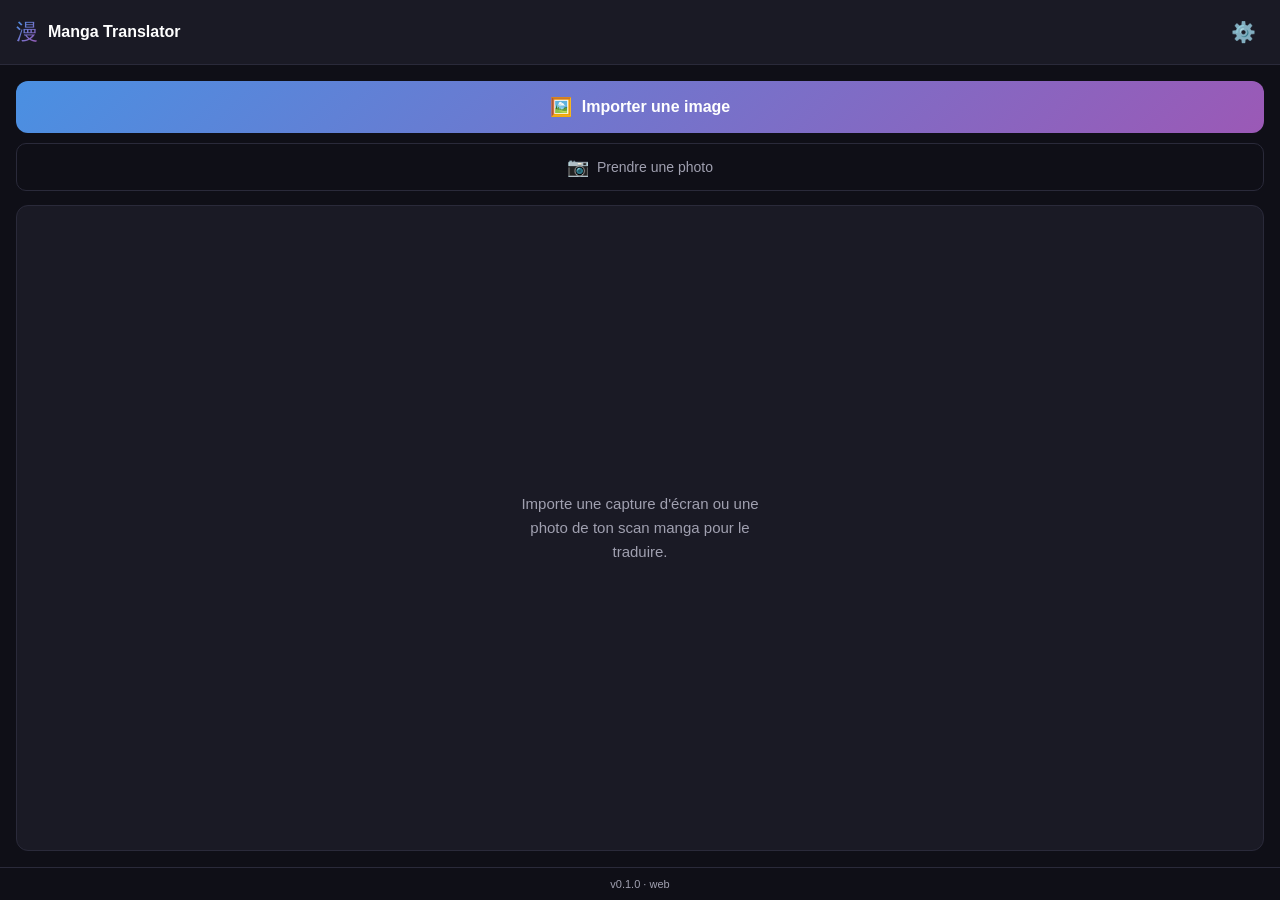
<file: index.html>
<!DOCTYPE html>
<html lang="fr">
<head>
  <meta charset="UTF-8" />
  <meta name="viewport" content="width=device-width, initial-scale=1.0" />
  <meta http-equiv="refresh" content="0; url=webapp/" />
  <title>Manga Translator</title>
  <script>location.replace('webapp/' + location.search + location.hash);</script>
</head>
<body style="font-family:sans-serif;background:#0f0f17;color:#fff;padding:24px;">
  Redirection vers <a href="webapp/" style="color:#4a90e2;">l'application</a>…
</body>
</html>
</file>
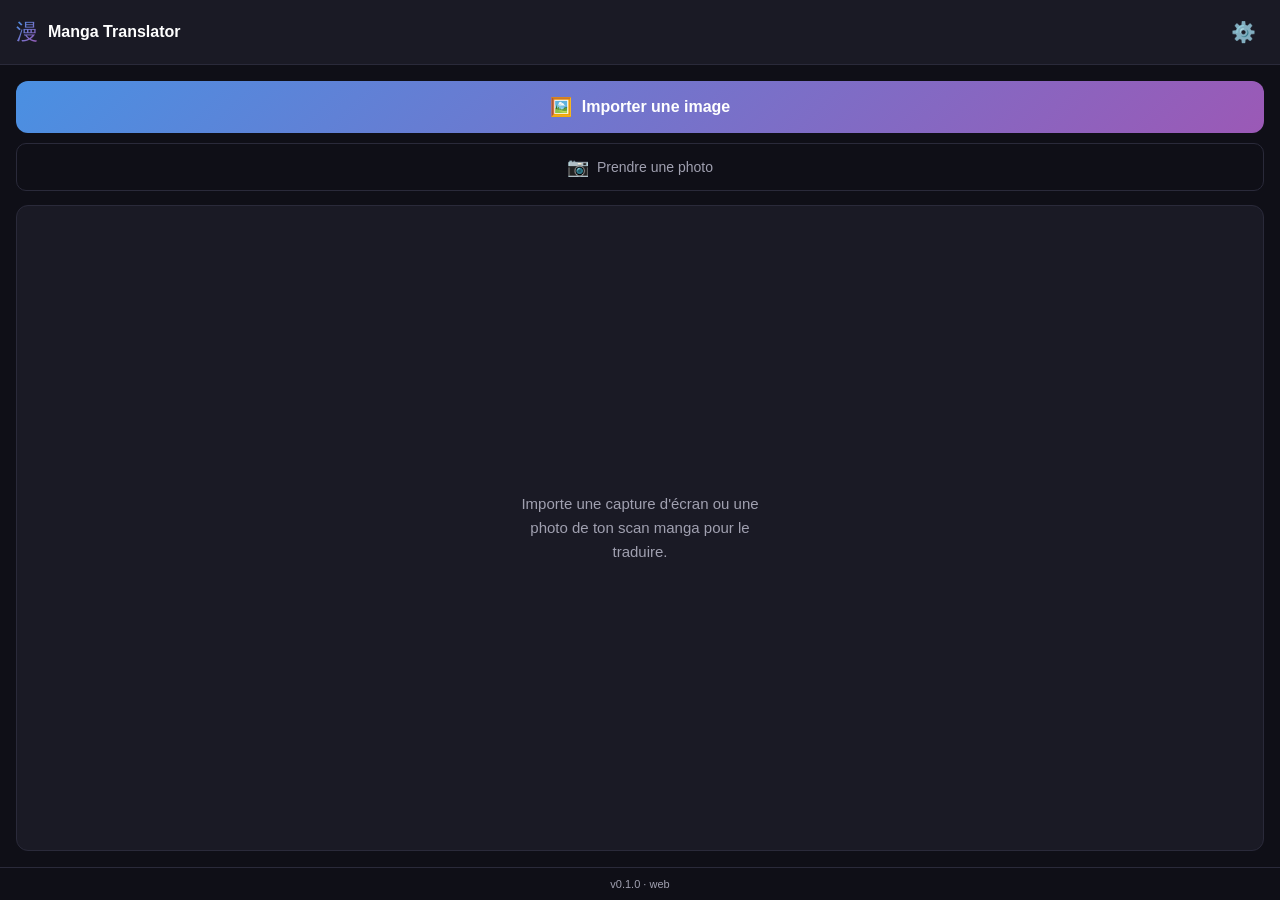
<file: webapp/index.html>
<!DOCTYPE html>
<html lang="fr">
<head>
  <meta charset="UTF-8" />
  <meta name="viewport" content="width=device-width, initial-scale=1.0, viewport-fit=cover" />
  <meta name="theme-color" content="#0f0f17" />
  <title>Manga Translator</title>
  <link rel="manifest" href="manifest.webmanifest" />
  <link rel="apple-touch-icon" href="../icons/icon128.png" />
  <link rel="stylesheet" href="style.css" />
</head>
<body>
  <header class="header">
    <span class="header-logo">漫</span>
    <span class="header-title">Manga Translator</span>
    <button id="settingsBtn" class="btn-icon-round" title="Réglages">⚙️</button>
  </header>

  <!-- Panneau réglages -->
  <div id="settingsPanel" class="settings-panel hidden">
    <div class="settings-header">
      <span class="settings-title">Réglages</span>
      <button id="settingsCloseBtn" class="btn-icon-round">✕</button>
    </div>
    <div class="settings-body">
      <label class="settings-label">Mode de traduction</label>
      <div class="mode-options">
        <label class="mode-option">
          <input type="radio" name="mode" value="local" id="modeLocal" />
          <span><b>Gratuit</b> — Tesseract + MyMemory<br><small>Sur l'appareil, aucune clé</small></span>
        </label>
        <label class="mode-option">
          <input type="radio" name="mode" value="ai" id="modeAi" />
          <span><b>IA</b> — multi-fournisseurs<br><small>Meilleure qualité, ta clé</small></span>
        </label>
      </div>

      <div id="aiKeySection" class="hidden">
        <label class="settings-label">Fournisseurs IA</label>
        <p class="settings-hint">Active un ou plusieurs fournisseurs et colle ta clé. L'appli les essaie de haut en bas et bascule sur le suivant si l'un échoue (quota, ou bloqué par le navigateur).</p>
        <div id="aiProvidersList"></div>
      </div>

      <button id="saveSettingsBtn" class="btn-primary">Enregistrer</button>
      <p id="saveKeyMsg" class="save-key-msg hidden"></p>
    </div>
  </div>

  <main class="main">
    <div class="controls">
      <button id="importBtn" class="btn-primary"><span class="btn-icon">🖼️</span> Importer une image</button>
      <button id="cameraBtn" class="btn-secondary"><span class="btn-icon">📷</span> Prendre une photo</button>
      <input id="fileImport" type="file" accept="image/*" hidden />
      <input id="fileCamera" type="file" accept="image/*" capture="environment" hidden />
    </div>

    <section class="result-zone">
      <div id="stateEmpty" class="state-empty">
        <p class="state-hint">Importe une capture d'écran ou une photo de ton scan manga pour le traduire.</p>
      </div>

      <div id="stateProgress" class="state-progress hidden">
        <span class="progress-spinner">⏳</span>
        <p id="progressText" class="progress-text">Préparation…</p>
      </div>

      <div id="stateSuccess" class="state-success hidden">
        <img id="capturePreview" class="capture-preview" alt="Image" />
        <div class="blocks-header">
          <span id="blocksCount" class="blocks-count"></span>
          <div class="blocks-actions">
            <button id="copyAllBtn" class="btn-mini">⧉ Tout copier</button>
            <button id="newCaptureBtn" class="btn-mini">↺ Nouvelle</button>
          </div>
        </div>
        <div id="blocksContainer" class="blocks-container"></div>
      </div>

      <div id="stateError" class="state-error hidden">
        <span class="error-icon">⚠️</span>
        <p id="errorMessage" class="error-message"></p>
        <button id="retryBtn" class="btn-mini">Réessayer</button>
      </div>
    </section>
  </main>

  <footer class="footer"><span>v0.1.0 · web</span></footer>

  <script src="../lib/tesseract/tesseract.min.js"></script>
  <script src="../sidepanel/providers.js"></script>
  <script src="app.js"></script>
</body>
</html>
</file>
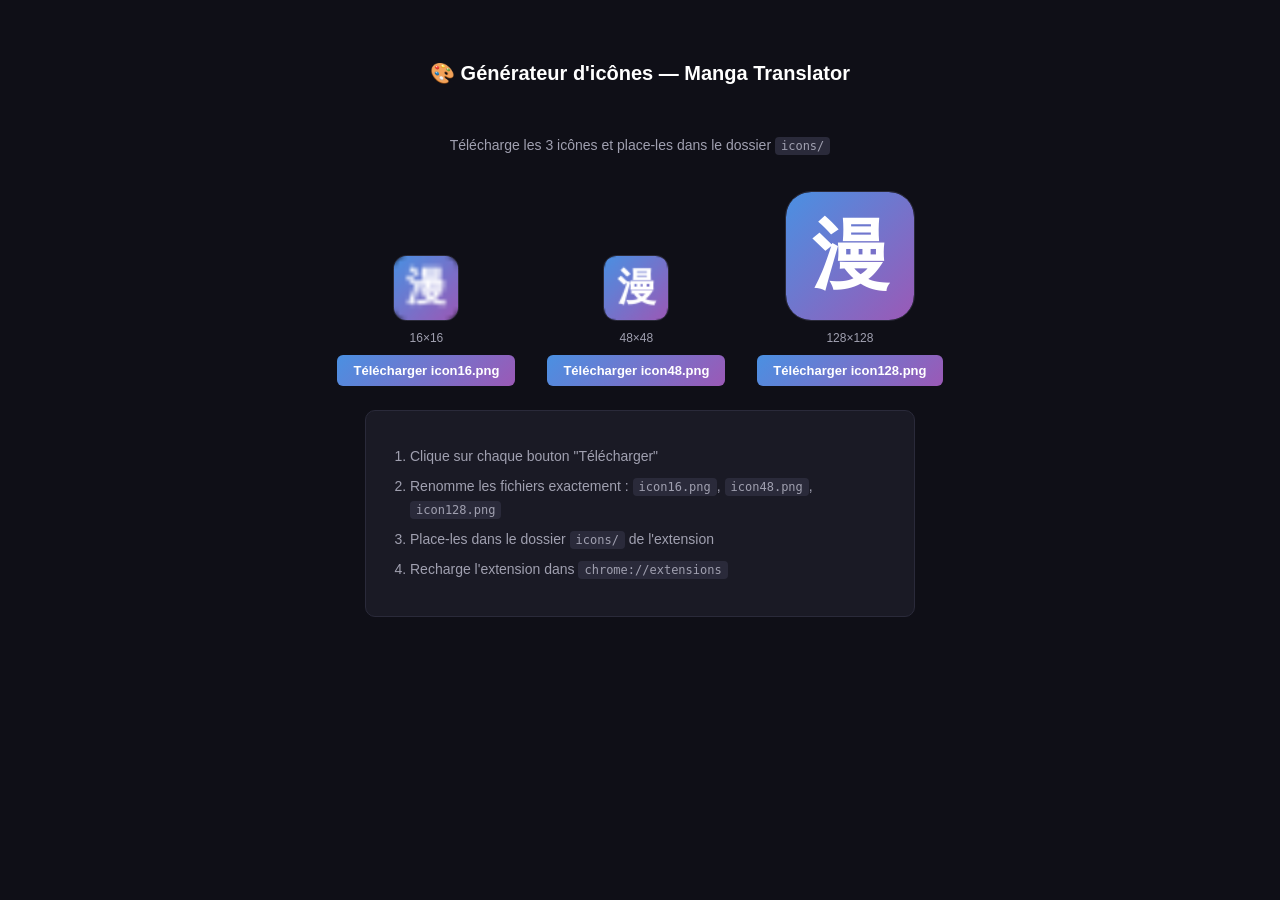
<file: icons/generate-icons.html>
<!DOCTYPE html>
<html lang="fr">
<head>
  <meta charset="UTF-8" />
  <title>Générateur d'icônes — Manga Translator</title>
  <style>
    body {
      font-family: sans-serif;
      background: #0f0f17;
      color: #fff;
      display: flex;
      flex-direction: column;
      align-items: center;
      gap: 24px;
      padding: 40px 20px;
    }
    h1 { font-size: 20px; }
    p { color: #a0a0b0; font-size: 14px; }
    .icons { display: flex; gap: 32px; align-items: flex-end; flex-wrap: wrap; justify-content: center; }
    .icon-wrap { display: flex; flex-direction: column; align-items: center; gap: 10px; }
    canvas { border-radius: 20%; border: 1px solid #2a2a3a; }
    a {
      display: inline-block;
      padding: 8px 16px;
      background: linear-gradient(135deg, #4a90e2, #9b59b6);
      color: #fff;
      text-decoration: none;
      border-radius: 6px;
      font-size: 13px;
      font-weight: 600;
    }
    .instructions {
      background: #1a1a25;
      border: 1px solid #2a2a3a;
      border-radius: 10px;
      padding: 20px 24px;
      max-width: 500px;
      line-height: 1.7;
      font-size: 14px;
    }
    ol { padding-left: 20px; color: #a0a0b0; }
    li { margin-bottom: 6px; }
    code { background: #2a2a3a; padding: 2px 6px; border-radius: 4px; font-size: 12px; }
  </style>
</head>
<body>
  <h1>🎨 Générateur d'icônes — Manga Translator</h1>
  <p>Télécharge les 3 icônes et place-les dans le dossier <code>icons/</code></p>

  <div class="icons" id="icons"></div>

  <div class="instructions">
    <ol>
      <li>Clique sur chaque bouton "Télécharger"</li>
      <li>Renomme les fichiers exactement : <code>icon16.png</code>, <code>icon48.png</code>, <code>icon128.png</code></li>
      <li>Place-les dans le dossier <code>icons/</code> de l'extension</li>
      <li>Recharge l'extension dans <code>chrome://extensions</code></li>
    </ol>
  </div>

  <script>
    const sizes = [16, 48, 128];

    sizes.forEach((size) => {
      const canvas = document.createElement("canvas");
      canvas.width = size;
      canvas.height = size;
      const ctx = canvas.getContext("2d");

      // Fond dégradé bleu → violet
      const gradient = ctx.createLinearGradient(0, 0, size, size);
      gradient.addColorStop(0, "#4a90e2");
      gradient.addColorStop(1, "#9b59b6");
      ctx.fillStyle = gradient;

      // Coins arrondis (clip)
      const radius = size * 0.2;
      ctx.beginPath();
      ctx.moveTo(radius, 0);
      ctx.lineTo(size - radius, 0);
      ctx.quadraticCurveTo(size, 0, size, radius);
      ctx.lineTo(size, size - radius);
      ctx.quadraticCurveTo(size, size, size - radius, size);
      ctx.lineTo(radius, size);
      ctx.quadraticCurveTo(0, size, 0, size - radius);
      ctx.lineTo(0, radius);
      ctx.quadraticCurveTo(0, 0, radius, 0);
      ctx.closePath();
      ctx.fill();

      // Caractère 漫
      ctx.fillStyle = "#ffffff";
      ctx.textAlign = "center";
      ctx.textBaseline = "middle";
      ctx.font = `bold ${Math.round(size * 0.6)}px sans-serif`;
      ctx.fillText("漫", size / 2, size / 2 + size * 0.03);

      // Lien de téléchargement
      const dataURL = canvas.toDataURL("image/png");
      const a = document.createElement("a");
      a.href = dataURL;
      a.download = `icon${size}.png`;
      a.textContent = `Télécharger icon${size}.png`;

      const wrap = document.createElement("div");
      wrap.className = "icon-wrap";

      // Affiche le canvas à une taille lisible (min 64px)
      const display = document.createElement("canvas");
      const displaySize = Math.max(size, 64);
      display.width = displaySize;
      display.height = displaySize;
      display.getContext("2d").drawImage(canvas, 0, 0, displaySize, displaySize);

      const label = document.createElement("span");
      label.textContent = `${size}×${size}`;
      label.style.fontSize = "12px";
      label.style.color = "#a0a0b0";

      wrap.append(display, label, a);
      document.getElementById("icons").append(wrap);
    });
  </script>
</body>
</html>
</file>
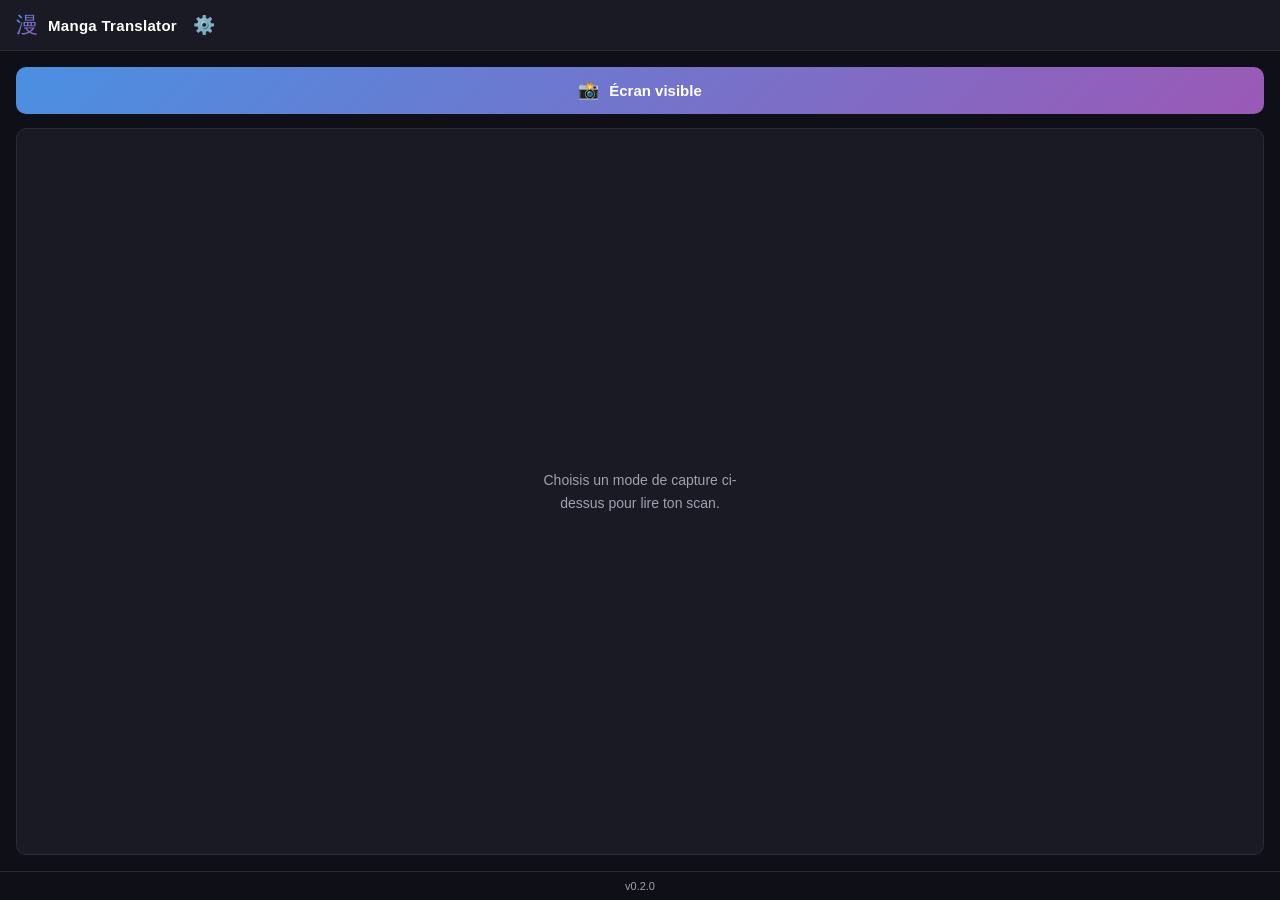
<file: sidepanel/sidepanel.html>
<!DOCTYPE html>
<html lang="fr">
<head>
  <meta charset="UTF-8" />
  <meta name="viewport" content="width=device-width, initial-scale=1.0" />
  <title>Manga Translator</title>
  <link rel="stylesheet" href="sidepanel.css" />
</head>
<body>
  <header class="header">
    <span class="header-logo">漫</span>
    <span class="header-title">Manga Translator</span>
    <button id="settingsBtn" class="btn-icon-round" title="Réglages">⚙️</button>
  </header>

  <!-- Panneau réglages (overlay) -->
  <div id="settingsPanel" class="settings-panel hidden">
    <div class="settings-header">
      <span class="settings-title">Réglages</span>
      <button id="settingsCloseBtn" class="btn-icon-round">✕</button>
    </div>
    <div class="settings-body">
      <label class="settings-label">Mode de traduction</label>
      <div class="mode-options">
        <label class="mode-option">
          <input type="radio" name="mode" value="local" id="modeLocal" />
          <span><b>Gratuit</b> — Tesseract + MyMemory<br><small>Local, aucune clé</small></span>
        </label>
        <label class="mode-option">
          <input type="radio" name="mode" value="ai" id="modeAi" />
          <span><b>IA</b> — multi-fournisseurs<br><small>Meilleure qualité, ta clé</small></span>
        </label>
      </div>

      <label class="settings-label">E-mail MyMemory (optionnel)</label>
      <p class="settings-hint">Mode gratuit. Renseigne ton e-mail pour augmenter ton quota de traduction MyMemory (~10×). Laissé vide, l'extension utilise le quota anonyme partagé.</p>
      <input type="email" id="myMemoryEmail" class="api-key-input" placeholder="ton.email@exemple.com" autocomplete="off" spellcheck="false">

      <div id="aiKeySection" class="hidden">
        <label class="settings-label">Fournisseurs IA</label>
        <p class="settings-hint">Active un ou plusieurs fournisseurs et colle ta clé. L'extension les essaie de haut en bas et bascule sur le suivant si l'un échoue (quota dépassé, etc.).</p>
        <div id="aiProvidersList"></div>
      </div>

      <button id="saveSettingsBtn" class="capture-btn btn-save-key">Enregistrer</button>
      <p id="saveKeyMsg" class="save-key-msg hidden"></p>
    </div>
  </div>

  <main class="main">
    <div class="controls">
      <button id="captureBtn" class="capture-btn">
        <span class="btn-icon">📸</span>
        <span class="btn-label">Écran visible</span>
      </button>
    </div>

    <section id="resultZone" class="result-zone">

      <!-- État vide -->
      <div id="stateEmpty" class="state-empty">
        <p class="state-hint" id="emptyHint">Choisis un mode de capture ci-dessus pour lire ton scan.</p>
      </div>

      <!-- État chargement / progression -->
      <div id="stateProgress" class="state-progress hidden">
        <span class="progress-spinner">⏳</span>
        <p id="progressText" class="progress-text">Préparation…</p>
      </div>

      <!-- État sélection de zone -->
      <div id="stateSelect" class="state-select hidden">
        <p class="select-hint">Dessine un rectangle sur la bulle à analyser</p>
        <div class="select-canvas-wrap">
          <canvas id="selectCanvas"></canvas>
        </div>
        <div class="select-actions">
          <button id="analyzeSelBtn" class="capture-btn btn-sm">Analyser la sélection</button>
          <button id="analyzeAllBtn" class="btn-secondary">Toute l'image</button>
          <button id="recaptureBtn" class="btn-secondary">↩ Recapturer</button>
        </div>
      </div>

      <!-- État succès -->
      <div id="stateSuccess" class="state-success hidden">
        <img id="capturePreview" class="capture-preview" alt="Capture" />

        <div class="blocks-header">
          <span id="blocksCount" class="blocks-count"></span>
          <div class="blocks-actions">
            <button id="copyAllBtn" class="btn-secondary">⧉ Tout copier</button>
            <button id="newCaptureBtn" class="btn-secondary">↺ Nouvelle</button>
          </div>
        </div>

        <div id="blocksContainer" class="blocks-container"></div>
      </div>

      <!-- État erreur -->
      <div id="stateError" class="state-error hidden">
        <span class="error-icon">⚠️</span>
        <p id="errorMessage" class="error-message"></p>
        <button id="retryBtn" class="btn-secondary btn-retry">Réessayer</button>
      </div>

    </section>
  </main>

  <footer class="footer">
    <span>v0.2.0</span>
  </footer>

  <script src="../lib/tesseract/tesseract.min.js"></script>
  <script src="selector.js"></script>
  <script src="providers.js"></script>
  <script src="sidepanel.js"></script>
</body>
</html>
</file>
<file: webapp/style.css>
:root {
  --bg-primary: #0f0f17;
  --bg-secondary: #1a1a25;
  --accent-blue: #4a90e2;
  --accent-purple: #9b59b6;
  --text-primary: #fff;
  --text-secondary: #a0a0b0;
  --border: #2a2a3a;
  --success: #2ecc71;
  --error: #e74c3c;
  --warning: #f39c12;
}
* { box-sizing: border-box; margin: 0; padding: 0; }
html, body {
  min-height: 100%;
  font-family: -apple-system, BlinkMacSystemFont, "Segoe UI", sans-serif;
  background: var(--bg-primary);
  color: var(--text-primary);
  font-size: 15px;
}
body {
  display: flex; flex-direction: column; min-height: 100vh;
  padding-bottom: env(safe-area-inset-bottom);
}

/* Header */
.header {
  display: flex; align-items: center; gap: 10px;
  padding: 14px 16px calc(14px); padding-top: calc(14px + env(safe-area-inset-top));
  background: var(--bg-secondary); border-bottom: 1px solid var(--border);
  position: sticky; top: 0; z-index: 10;
}
.header-logo {
  font-size: 22px; line-height: 1;
  background: linear-gradient(135deg, var(--accent-blue), var(--accent-purple));
  -webkit-background-clip: text; background-clip: text; -webkit-text-fill-color: transparent;
}
.header-title { font-size: 16px; font-weight: 600; }
.btn-icon-round {
  margin-left: auto; background: transparent; border: none; cursor: pointer;
  font-size: 20px; padding: 6px 8px; border-radius: 8px; color: var(--text-secondary);
}
.btn-icon-round:hover { background: rgba(255,255,255,0.08); }

.main { flex: 1; display: flex; flex-direction: column; gap: 14px; padding: 16px; }

/* Boutons */
.controls { display: flex; flex-direction: column; gap: 10px; }
.btn-icon { font-size: 18px; }
.btn-primary {
  display: flex; align-items: center; justify-content: center; gap: 10px;
  width: 100%; padding: 15px 20px; border: none; border-radius: 12px;
  background: linear-gradient(135deg, var(--accent-blue), var(--accent-purple));
  color: #fff; font-size: 16px; font-weight: 600; cursor: pointer;
}
.btn-primary:active { transform: translateY(1px); }
.btn-secondary {
  display: flex; align-items: center; justify-content: center; gap: 8px;
  width: 100%; padding: 12px 16px; border: 1px solid var(--border); border-radius: 10px;
  background: transparent; color: var(--text-secondary); font-size: 14px; font-weight: 500; cursor: pointer;
}
.btn-secondary:hover { border-color: var(--accent-blue); color: var(--text-primary); }
.btn-mini {
  padding: 7px 12px; border: 1px solid var(--border); border-radius: 8px;
  background: transparent; color: var(--text-secondary); font-size: 13px; cursor: pointer; white-space: nowrap;
}
.btn-mini:hover { border-color: var(--accent-blue); color: var(--accent-blue); }
.btn-mini.btn-copied { border-color: var(--success); color: var(--success); }

/* Zone résultats */
.result-zone {
  flex: 1; background: var(--bg-secondary); border: 1px solid var(--border);
  border-radius: 12px; overflow-y: auto; display: flex; flex-direction: column;
}
.hidden { display: none !important; }

.state-empty, .state-progress, .state-error {
  flex: 1; display: flex; flex-direction: column; align-items: center; justify-content: center;
  gap: 12px; padding: 32px 24px; text-align: center;
}
.state-hint { color: var(--text-secondary); line-height: 1.6; max-width: 260px; }
.progress-spinner { font-size: 30px; animation: pulse 1.2s ease-in-out infinite; }
@keyframes pulse { 0%,100% { opacity: 1; } 50% { opacity: .4; } }
.progress-text { color: var(--text-secondary); font-size: 14px; }
.error-icon { font-size: 30px; }
.error-message { color: var(--error); line-height: 1.5; max-width: 280px; }

/* Succès */
.state-success { display: flex; flex-direction: column; padding: 14px; gap: 12px; }
.capture-preview {
  width: 100%; max-height: 200px; border-radius: 10px; border: 1px solid var(--border);
  object-fit: contain; background: #000;
}
.blocks-header { display: flex; align-items: center; justify-content: space-between; gap: 8px; padding-bottom: 8px; border-bottom: 1px solid var(--border); }
.blocks-count { font-size: 13px; font-weight: 600; }
.blocks-actions { display: flex; gap: 6px; }
.blocks-container { display: flex; flex-direction: column; gap: 10px; }
.no-text-msg { font-size: 14px; color: var(--text-secondary); line-height: 1.6; text-align: center; padding: 16px 0; }

/* Cartes */
.block-card {
  background: linear-gradient(180deg, rgba(255,255,255,0.03), rgba(255,255,255,0));
  border: 1px solid var(--border); border-radius: 12px; padding: 12px 14px;
  animation: cardIn .28s ease both;
}
@keyframes cardIn { from { opacity: 0; transform: translateY(6px); } to { opacity: 1; transform: translateY(0); } }
.block-card.low-conf { border-color: rgba(231,76,60,.4); background: linear-gradient(180deg, rgba(231,76,60,.05), rgba(255,255,255,0)); }
.block-header { display: flex; align-items: center; gap: 8px; margin-bottom: 6px; }
.block-num {
  display: inline-flex; align-items: center; justify-content: center; min-width: 22px; height: 22px; padding: 0 7px;
  border-radius: 999px; background: linear-gradient(135deg, var(--accent-blue), var(--accent-purple));
  color: #fff; font-size: 11px; font-weight: 700;
}
.block-conf { margin-left: auto; font-size: 10px; font-weight: 700; padding: 2px 8px; border-radius: 999px; }
.conf-high { color: #7dd3a8; background: rgba(46,204,113,.15); }
.conf-mid  { color: #f0c674; background: rgba(243,156,18,.15); }
.conf-low  { color: #ec8a80; background: rgba(231,76,60,.15); }
.block-lang { display: flex; align-items: flex-start; gap: 8px; padding: 7px 0; }
.block-lang + .block-lang { border-top: 1px solid var(--border); }
.lang-flag { font-size: 15px; flex-shrink: 0; margin-top: 2px; opacity: .9; }
.block-lang-text { flex: 1; white-space: pre-wrap; word-break: break-word; min-width: 0; }
.block-fr .block-lang-text { color: var(--text-primary); font-size: 15px; font-weight: 600; line-height: 1.5; }
.block-en .block-lang-text { color: var(--text-secondary); font-size: 13px; line-height: 1.45; }
.block-pending { color: var(--text-secondary); font-style: italic; opacity: .7; }
.btn-copy-block {
  flex-shrink: 0; width: 30px; height: 30px; display: flex; align-items: center; justify-content: center;
  border: 1px solid var(--border); border-radius: 8px; background: transparent; color: var(--text-secondary);
  font-size: 14px; cursor: pointer;
}
.btn-copy-block.btn-copied { border-color: var(--success); color: var(--success); }

/* Réglages */
.settings-panel { position: fixed; inset: 0; background: var(--bg-primary); z-index: 100; display: flex; flex-direction: column; }
.settings-header {
  display: flex; align-items: center; justify-content: space-between;
  padding: 14px 16px; padding-top: calc(14px + env(safe-area-inset-top));
  background: var(--bg-secondary); border-bottom: 1px solid var(--border);
}
.settings-title { font-size: 16px; font-weight: 600; }
.settings-body {
  flex: 1; min-height: 0; overflow-y: auto; display: flex; flex-direction: column; gap: 12px;
  padding: 20px 16px calc(20px + env(safe-area-inset-bottom));
}
.settings-label { font-size: 11px; font-weight: 600; color: var(--text-secondary); text-transform: uppercase; letter-spacing: .06em; }
.settings-hint { font-size: 12px; color: var(--text-secondary); line-height: 1.5; margin: -4px 0 4px; }
.mode-options { display: flex; flex-direction: column; gap: 8px; }
.mode-option { display: flex; align-items: flex-start; gap: 8px; padding: 12px; border: 1px solid var(--border); border-radius: 8px; cursor: pointer; font-size: 14px; line-height: 1.4; }
.mode-option input { margin-top: 2px; flex-shrink: 0; }
.mode-option small { color: var(--text-secondary); }
.mode-option:has(input:checked) { border-color: var(--accent-blue); background: rgba(74,144,226,.08); }

#aiProvidersList { display: flex; flex-direction: column; gap: 10px; }
.provider-row { display: flex; flex-direction: column; gap: 6px; padding: 10px; border: 1px solid var(--border); border-radius: 8px; }
.provider-row:has(.provider-toggle:checked) { border-color: var(--accent-blue); background: rgba(74,144,226,.06); }
.provider-head { display: flex; align-items: center; gap: 8px; cursor: pointer; }
.provider-toggle { width: 16px; height: 16px; flex-shrink: 0; accent-color: var(--accent-blue); }
.provider-name { font-size: 14px; font-weight: 600; }
.provider-name small { font-weight: 400; color: var(--text-secondary); }
.api-key-row { display: flex; gap: 6px; }
.api-key-input { flex: 1; background: var(--bg-secondary); border: 1px solid var(--border); border-radius: 6px; color: var(--text-primary); font-size: 13px; font-family: monospace; padding: 9px 10px; }
.api-key-input:focus { outline: none; border-color: var(--accent-blue); }
.btn-toggle-key { background: var(--bg-secondary); border: 1px solid var(--border); border-radius: 6px; cursor: pointer; padding: 8px 10px; font-size: 14px; }
.settings-link { font-size: 12px; color: var(--accent-blue); text-decoration: none; }
.save-key-msg { font-size: 13px; text-align: center; }
.save-key-ok { color: var(--success); }
.save-key-err { color: var(--error); }

.footer { padding: 10px 16px calc(10px + env(safe-area-inset-bottom)); text-align: center; color: var(--text-secondary); font-size: 11px; border-top: 1px solid var(--border); }
</file>
<file: sidepanel/sidepanel.css>
:root {
  --bg-primary: #0f0f17;
  --bg-secondary: #1a1a25;
  --accent-blue: #4a90e2;
  --accent-purple: #9b59b6;
  --text-primary: #fff;
  --text-secondary: #a0a0b0;
  --border: #2a2a3a;
  --success: #2ecc71;
  --error: #e74c3c;
  --warning: #f39c12;
}

* {
  box-sizing: border-box;
  margin: 0;
  padding: 0;
}

html, body {
  height: 100%;
  font-family: -apple-system, BlinkMacSystemFont, "Segoe UI", sans-serif;
  background: var(--bg-primary);
  color: var(--text-primary);
  font-size: 14px;
}

body {
  display: flex;
  flex-direction: column;
  min-height: 100vh;
}

/* ── Header ── */
.header {
  display: flex;
  align-items: center;
  gap: 10px;
  padding: 12px 16px;
  background: var(--bg-secondary);
  border-bottom: 1px solid var(--border);
  flex-shrink: 0;
}

.header-logo {
  font-size: 22px;
  line-height: 1;
  background: linear-gradient(135deg, var(--accent-blue), var(--accent-purple));
  -webkit-background-clip: text;
  -webkit-text-fill-color: transparent;
  background-clip: text;
}

.header-title {
  font-size: 15px;
  font-weight: 600;
  letter-spacing: 0.02em;
}

/* ── Main ── */
.main {
  flex: 1;
  display: flex;
  flex-direction: column;
  gap: 14px;
  padding: 16px;
  overflow: hidden;
}

/* ── Controls ── */
.controls {
  display: flex;
  flex-direction: column;
  gap: 10px;
  flex-shrink: 0;
}

/* ── Capture button ── */
.capture-btn {
  display: flex;
  align-items: center;
  justify-content: center;
  gap: 10px;
  width: 100%;
  padding: 13px 20px;
  border: none;
  border-radius: 10px;
  background: linear-gradient(135deg, var(--accent-blue), var(--accent-purple));
  color: #fff;
  font-size: 15px;
  font-weight: 600;
  cursor: pointer;
  transition: opacity 0.15s, transform 0.1s;
}

.capture-btn:hover:not(:disabled) {
  opacity: 0.9;
  transform: translateY(-1px);
}

.capture-btn:active:not(:disabled) {
  transform: translateY(0);
}

.capture-btn:disabled {
  opacity: 0.6;
  cursor: not-allowed;
}

.btn-sm {
  flex: 1;
  padding: 10px 12px;
  font-size: 13px;
}

/* ── État sélection de zone ── */
.state-select {
  display: flex;
  flex-direction: column;
  height: 100%;
}

.select-hint {
  font-size: 12px;
  color: var(--text-secondary);
  text-align: center;
  padding: 8px 12px 6px;
  flex-shrink: 0;
}

.select-canvas-wrap {
  flex: 1;
  display: flex;
  align-items: center;
  justify-content: center;
  overflow: hidden;
  padding: 0 8px;
  cursor: crosshair;
}

#selectCanvas {
  display: block;
  cursor: crosshair;
  border-radius: 4px;
}

.select-actions {
  display: flex;
  gap: 6px;
  padding: 10px 12px;
  flex-shrink: 0;
  border-top: 1px solid var(--border);
}

.btn-icon {
  font-size: 17px;
}

/* ── Preprocessing toggle ── */
.toggle-row {
  display: flex;
  align-items: center;
  gap: 8px;
  cursor: pointer;
  padding: 0 2px;
  user-select: none;
}

.toggle-row input[type="checkbox"] {
  accent-color: var(--accent-blue);
  width: 14px;
  height: 14px;
  cursor: pointer;
}

.toggle-label {
  font-size: 12px;
  color: var(--text-secondary);
}

/* ── Result zone ── */
.result-zone {
  flex: 1;
  background: var(--bg-secondary);
  border: 1px solid var(--border);
  border-radius: 10px;
  overflow-y: auto;
  display: flex;
  flex-direction: column;
}

.hidden {
  display: none !important;
}

/* ── Empty state ── */
.state-empty {
  flex: 1;
  display: flex;
  align-items: center;
  justify-content: center;
  padding: 24px;
}

.state-hint {
  color: var(--text-secondary);
  line-height: 1.6;
  text-align: center;
  max-width: 200px;
}

/* ── Progress state ── */
.state-progress {
  flex: 1;
  display: flex;
  flex-direction: column;
  align-items: center;
  justify-content: center;
  gap: 12px;
  padding: 24px;
}

.progress-spinner {
  font-size: 28px;
  animation: pulse 1.2s ease-in-out infinite;
}

@keyframes pulse {
  0%, 100% { opacity: 1; }
  50% { opacity: 0.4; }
}

.progress-text {
  color: var(--text-secondary);
  font-size: 13px;
  text-align: center;
}

/* ── Settings panel ── */
.settings-panel {
  position: fixed;
  inset: 0;
  background: var(--bg-primary);
  z-index: 100;
  display: flex;
  flex-direction: column;
}

.settings-header {
  display: flex;
  align-items: center;
  justify-content: space-between;
  padding: 12px 16px;
  background: var(--bg-secondary);
  border-bottom: 1px solid var(--border);
  flex-shrink: 0;
}

.settings-title {
  font-size: 15px;
  font-weight: 600;
}

.settings-body {
  flex: 1;
  min-height: 0;        /* autorise le scroll dans un parent flex */
  overflow-y: auto;     /* défilement quand la liste des fournisseurs déborde */
  display: flex;
  flex-direction: column;
  gap: 12px;
  padding: 20px 16px;
}

.settings-label {
  font-size: 11px;
  font-weight: 600;
  color: var(--text-secondary);
  text-transform: uppercase;
  letter-spacing: 0.06em;
}

.mode-options {
  display: flex;
  flex-direction: column;
  gap: 8px;
}
.mode-option {
  display: flex;
  align-items: flex-start;
  gap: 8px;
  padding: 10px;
  border: 1px solid var(--border);
  border-radius: 6px;
  cursor: pointer;
  font-size: 13px;
  line-height: 1.4;
}
.mode-option input { margin-top: 2px; flex-shrink: 0; }
.mode-option small { color: var(--text-secondary); }
.mode-option:has(input:checked) {
  border-color: var(--accent-blue);
  background: rgba(74, 144, 226, 0.08);
}

.settings-hint {
  font-size: 11px;
  color: var(--text-secondary);
  line-height: 1.5;
  margin: -4px 0 4px;
}

/* ── Liste des fournisseurs IA ── */
#aiProvidersList {
  display: flex;
  flex-direction: column;
  gap: 10px;
}
.provider-row {
  display: flex;
  flex-direction: column;
  gap: 6px;
  padding: 10px;
  border: 1px solid var(--border);
  border-radius: 8px;
}
.provider-row:has(.provider-toggle:checked) {
  border-color: var(--accent-blue);
  background: rgba(74, 144, 226, 0.06);
}
.provider-head {
  display: flex;
  align-items: center;
  gap: 8px;
  cursor: pointer;
}
.provider-toggle {
  accent-color: var(--accent-blue);
  width: 15px;
  height: 15px;
  flex-shrink: 0;
  cursor: pointer;
}
.provider-name {
  font-size: 13px;
  font-weight: 600;
}
.provider-name small {
  font-weight: 400;
  color: var(--text-secondary);
}

.api-key-row {
  display: flex;
  gap: 6px;
}

.api-key-input {
  flex: 1;
  background: var(--bg-secondary);
  border: 1px solid var(--border);
  border-radius: 6px;
  color: var(--text-primary);
  font-size: 13px;
  font-family: monospace;
  padding: 8px 10px;
  transition: border-color 0.15s;
}
.api-key-input:focus {
  outline: none;
  border-color: var(--accent-blue);
}

.btn-toggle-key {
  background: var(--bg-secondary);
  border: 1px solid var(--border);
  border-radius: 6px;
  cursor: pointer;
  padding: 8px 10px;
  font-size: 14px;
  line-height: 1;
  transition: border-color 0.15s;
}
.btn-toggle-key:hover { border-color: var(--accent-blue); }

.settings-link {
  font-size: 12px;
  color: var(--accent-blue);
  text-decoration: none;
}
.settings-link:hover { text-decoration: underline; }

.btn-save-key {
  padding: 11px 20px;
  margin-top: 4px;
}

.save-key-msg {
  font-size: 12px;
  text-align: center;
}
.save-key-ok { color: var(--success); }
.save-key-err { color: var(--error); }

/* ── Header settings button ── */
.btn-icon-round {
  background: transparent;
  border: none;
  cursor: pointer;
  font-size: 18px;
  padding: 4px 6px;
  border-radius: 6px;
  line-height: 1;
  transition: background 0.15s;
  color: var(--text-secondary);
}
.btn-icon-round:hover { background: rgba(255, 255, 255, 0.08); }

/* Inline link button (in empty hint) */
.btn-link {
  background: none;
  border: none;
  color: var(--accent-blue);
  cursor: pointer;
  font-size: inherit;
  padding: 0;
  text-decoration: underline;
  font-family: inherit;
}

/* ── Success state ── */
.state-success {
  display: flex;
  flex-direction: column;
  padding: 12px;
  gap: 10px;
}

.capture-preview {
  width: 100%;
  max-height: 130px;
  border-radius: 10px;
  border: 1px solid var(--border);
  object-fit: contain;
  background: #000;
}

.blocks-header {
  display: flex;
  align-items: center;
  justify-content: space-between;
  gap: 8px;
  padding-bottom: 8px;
  border-bottom: 1px solid var(--border);
}

.blocks-count {
  font-size: 12px;
  font-weight: 600;
  color: var(--text-primary);
  flex-shrink: 0;
}

.blocks-actions {
  display: flex;
  gap: 6px;
}

.btn-secondary {
  padding: 5px 10px;
  border: 1px solid var(--border);
  border-radius: 6px;
  background: transparent;
  color: var(--text-secondary);
  font-size: 12px;
  cursor: pointer;
  transition: border-color 0.15s, color 0.15s;
  white-space: nowrap;
}

.btn-secondary:hover {
  border-color: var(--accent-blue);
  color: var(--accent-blue);
}

.btn-secondary.btn-copied {
  border-color: var(--success);
  color: var(--success);
}

/* Groupe à droite de l'en-tête (bouton Affiner + pastille de confiance) */
.block-header-right {
  margin-left: auto;
  display: flex;
  align-items: center;
  gap: 8px;
}

/* Badge de confiance OCR dans l'en-tête de carte */
.block-conf {
  font-size: 10px;
  font-weight: 700;
  padding: 2px 8px;
  border-radius: 999px;
  letter-spacing: 0.02em;
}
.conf-high { color: #7dd3a8; background: rgba(46, 204, 113, 0.15); }
.conf-mid  { color: #f0c674; background: rgba(243, 156, 18, 0.15); }
.conf-low  { color: #ec8a80; background: rgba(231, 76, 60, 0.15); }

/* Carte à faible confiance : liseré rouge discret + bouton « Affiner » */
.block-card.low-conf {
  border-color: rgba(231, 76, 60, 0.4);
  background: linear-gradient(180deg, rgba(231, 76, 60, 0.05), rgba(255, 255, 255, 0));
}
.btn-refine {
  border: 1px solid var(--warning);
  border-radius: 7px;
  background: rgba(243, 156, 18, 0.08);
  color: var(--warning);
  font-size: 11px;
  font-weight: 600;
  padding: 3px 9px;
  cursor: pointer;
  white-space: nowrap;
  transition: background 0.15s, opacity 0.15s;
}
.btn-refine:hover:not(:disabled) { background: rgba(243, 156, 18, 0.18); }
.btn-refine:disabled { opacity: 0.6; cursor: default; }

/* ── Blocks container ── */
.blocks-container {
  display: flex;
  flex-direction: column;
  gap: 10px;
}

.block-card {
  background: linear-gradient(180deg, rgba(255, 255, 255, 0.03), rgba(255, 255, 255, 0));
  border: 1px solid var(--border);
  border-radius: 12px;
  padding: 12px 14px;
  animation: cardIn 0.28s ease both;
}
@keyframes cardIn {
  from { opacity: 0; transform: translateY(6px); }
  to   { opacity: 1; transform: translateY(0); }
}

.block-header {
  display: flex;
  align-items: center;
  gap: 8px;
  margin-bottom: 6px;
}

.block-num {
  display: inline-flex;
  align-items: center;
  justify-content: center;
  min-width: 22px;
  height: 22px;
  padding: 0 7px;
  border-radius: 999px;
  background: linear-gradient(135deg, var(--accent-blue), var(--accent-purple));
  color: #fff;
  font-size: 11px;
  font-weight: 700;
}

/* Bouton copier par bloc (apparaît au survol) */
.btn-copy-block {
  flex-shrink: 0;
  width: 26px;
  height: 26px;
  display: flex;
  align-items: center;
  justify-content: center;
  border: 1px solid transparent;
  border-radius: 7px;
  background: transparent;
  color: var(--text-secondary);
  font-size: 13px;
  cursor: pointer;
  opacity: 0;
  transition: opacity 0.15s, border-color 0.15s, color 0.15s, background 0.15s;
}
.block-card:hover .btn-copy-block { opacity: 1; }
.btn-copy-block:hover {
  border-color: var(--accent-blue);
  color: var(--accent-blue);
  background: rgba(74, 144, 226, 0.08);
}
.btn-copy-block.btn-copied { opacity: 1; border-color: var(--success); color: var(--success); }

/* Section langue (FR = traduction en avant, EN = source discrète) */
.block-lang {
  display: flex;
  align-items: flex-start;
  gap: 8px;
  padding: 7px 0;
}
.block-lang + .block-lang { border-top: 1px solid var(--border); }

.lang-flag {
  font-size: 14px;
  flex-shrink: 0;
  margin-top: 2px;
  opacity: 0.9;
}

.block-lang-text {
  flex: 1;
  white-space: pre-wrap;
  word-break: break-word;
  min-width: 0;
}

.block-fr .block-lang-text {
  color: var(--text-primary);
  font-size: 14px;
  font-weight: 600;
  line-height: 1.5;
}
.block-en .block-lang-text {
  color: var(--text-secondary);
  font-size: 12px;
  line-height: 1.45;
}

.block-pending {
  color: var(--text-secondary);
  font-style: italic;
  opacity: 0.7;
}


.no-text-msg {
  font-size: 13px;
  color: var(--text-secondary);
  line-height: 1.6;
  text-align: center;
  padding: 16px 0;
}

/* ── Error state ── */
.state-error {
  flex: 1;
  display: flex;
  flex-direction: column;
  align-items: center;
  justify-content: center;
  gap: 12px;
  padding: 24px;
  text-align: center;
}

.error-icon {
  font-size: 28px;
}

.error-message {
  color: var(--error);
  line-height: 1.5;
  max-width: 220px;
  font-size: 13px;
}

.btn-retry {
  margin-top: 4px;
}

/* ── Footer ── */
.footer {
  padding: 8px 16px;
  text-align: center;
  color: var(--text-secondary);
  font-size: 11px;
  border-top: 1px solid var(--border);
  flex-shrink: 0;
}
</file>
